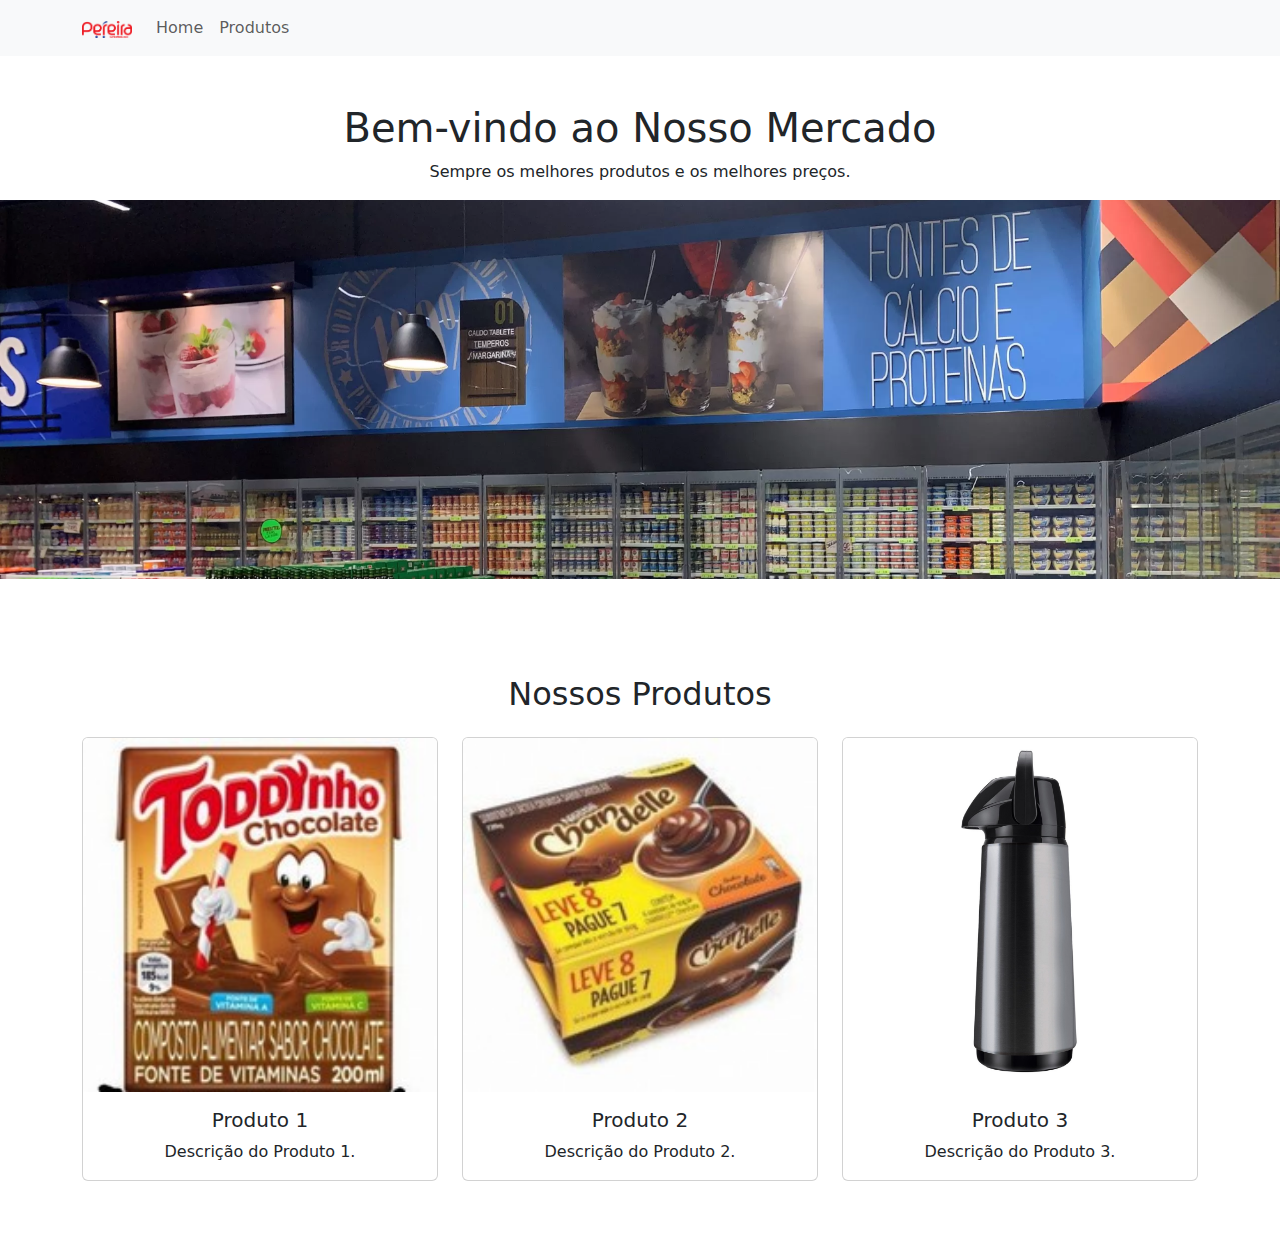
<file: index.html>
<!DOCTYPE html>
<html lang="en">
  <head>
    <meta charset="UTF-8" />
    <meta name="viewport" content="width=device-width, initial-scale=1.0" />
    <title>Mercado</title>
    <link
      href="https://cdn.jsdelivr.net/npm/bootstrap@5.3.0/dist/css/bootstrap.min.css"
      rel="stylesheet"
    />
    <link href="css/default.css" rel="stylesheet" />
  </head>
  <body>
    <!-- Navbar -->
    <nav class="navbar navbar-expand-lg navbar-light bg-light">
      <div class="container">
        <a class="navbar-brand" href="#">
          <img src="img/logo.png" alt="Logo" width="50" />
        </a>
        <button
          class="navbar-toggler"
          type="button"
          data-bs-toggle="collapse"
          data-bs-target="#navbarNav"
          aria-controls="navbarNav"
          aria-expanded="false"
          aria-label="Toggle navigation"
        >
          <span class="navbar-toggler-icon"></span>
        </button>
        <div class="collapse navbar-collapse" id="navbarNav">
          <ul class="navbar-nav ml-auto">
            <li class="nav-item">
              <a class="nav-link" href="index.html">Home</a>
            </li>
            <li class="nav-item">
              <a class="nav-link" href="produtos.html">Produtos</a>
            </li>
            <!-- Adicione mais links de páginas aqui -->
          </ul>
        </div>
      </div>
    </nav>

    <!-- Home Page -->
    <section id="home" class="py-5">
      <div
        class="container-fluid text-center"
        style="padding-left: 0; padding-right: 0"
      >
        <h1>Bem-vindo ao Nosso Mercado</h1>
        <p>Sempre os melhores produtos e os melhores preços.</p>
        <img
          src="img/supermercado.png"
          alt="Imagem do mercado"
          class="img-fluid"
        />
      </div>
    </section>

    <!-- Página de Produtos -->
    <section id="produtos" class="py-5">
      <div class="container">
        <h2 class="text-center mb-4">Nossos Produtos</h2>
        <div class="row">
          <!-- Produto 1 -->
          <div class="col-md-4 mb-4">
            <div class="card">
              <img src="img/01.jpg" class="card-img-top" alt="Produto 1" />
              <div class="card-body">
                <h5 class="card-title">Produto 1</h5>
                <p class="card-text">Descrição do Produto 1.</p>
              </div>
            </div>
          </div>
          <div class="col-md-4 mb-4">
            <div class="card">
              <img src="img/02.jpg" class="card-img-top" alt="Produto 2" />
              <div class="card-body">
                <h5 class="card-title">Produto 2</h5>
                <p class="card-text">Descrição do Produto 2.</p>
              </div>
            </div>
          </div>
          <div class="col-md-4 mb-4">
            <div class="card">
              <img src="img/03.jpg" class="card-img-top" alt="Produto 3" />
              <div class="card-body">
                <h5 class="card-title">Produto 3</h5>
                <p class="card-text">Descrição do Produto 3.</p>
              </div>
            </div>
          </div>
          <!-- Repita o bloco do produto para os outros produtos -->
        </div>
      </div>
    </section>

    <!-- Adicione mais seções de páginas aqui -->

    <!-- Scripts do Bootstrap -->
    <script src="https://cdn.jsdelivr.net/npm/bootstrap@5.3.0/dist/js/bootstrap.bundle.min.js"></script>
    <script src="//cdnjs.cloudflare.com/ajax/libs/jquery/3.2.1/jquery.min.js"></script>
  </body>
</html>
</file>
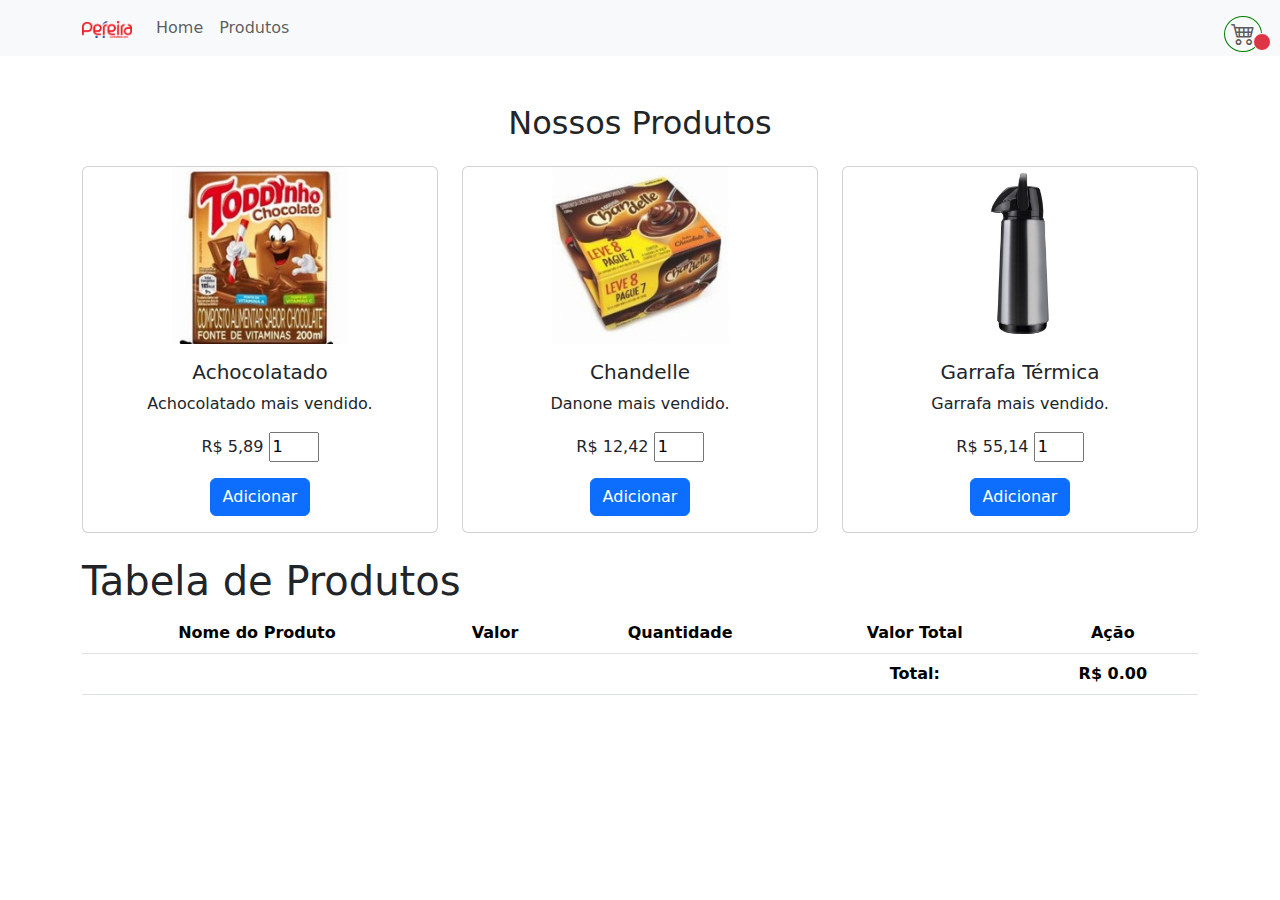
<file: produtos.html>
<!DOCTYPE html>
<html lang="pt-BR">

<head>
    <meta charset="UTF-8">
    <meta name="viewport" content="width=device-width, initial-scale=1.0">
    <title>Mercado</title>
    <link href="https://cdn.jsdelivr.net/npm/bootstrap@5.3.0/dist/css/bootstrap.min.css" rel="stylesheet">
    <link href="https://cdn.jsdelivr.net/npm/bootstrap-icons/font/bootstrap-icons.css" rel="stylesheet">
    <link href="css/default.css" rel="stylesheet">
</head>

<body>
    <!-- Navbar -->
    <nav class="navbar navbar-expand-lg navbar-light bg-light">
        <div class="container">
            <a class="navbar-brand" href="#">
                <img src="img/logo.png" alt="Logo" width="50">
            </a>
            <button class="navbar-toggler" type="button" data-bs-toggle="collapse" data-bs-target="#navbarNav" aria-controls="navbarNav" aria-expanded="false" aria-label="Toggle navigation">
                <span class="navbar-toggler-icon"></span>
            </button>
            <div class="collapse navbar-collapse" id="navbarNav">
                <ul class="navbar-nav ml-auto w-100">
                    <li class="nav-item">
                        <a class="nav-link" href="index.html">Home</a>
                    </li>
                    <li class="nav-item">
                        <a class="nav-link" href="produtos.html">Produtos</a>
                    </li>
                    <li class="nav-item" style="position: absolute; right:10px;">
                        <a class="nav-link" href="#">
                            <i class="bi bi-cart4 carrinho" style="font-size: 24px;"></i>
                            <span class="position-absolute bottom-0 start-30 translate-middle p-2 bg-danger border border-light rounded-circle">
                                <span class="visually-hidden">New alerts</span>
                              </span>
                        </a>
                    </li>
                </ul>
            </div>
        </div>
    </nav>

    <!-- Página de Produtos -->
    <section id="produtos" class="py-5">
        <div class="container">
            <h2 class="text-center mb-4">Nossos Produtos</h2>
            <div class="row">
                <!-- Produto 1 -->
                <div class="col-md-4 mb-4">
                    <div class="card">
                        <img src="img/01.jpg" class="imgProdutos" alt="Produto 1">
                        <div class="card-body">
                            <h5 class="card-title">Achocolatado</h5>
                            <p class="card-text">Achocolatado mais vendido.</p>
                            <div class="row">
                                <p class="text-center">
                                    R$ <span class="precoProd">5,89</span>
                                    <span><input type="number" name="qtdProd" class="qtdProd" value="1" min="1"></span>
                                </p>
                            </div>
                            <button type="button" class="btn btn-primary" onclick="pegaProduto(this)">Adicionar</button>
                        </div>
                    </div>
                </div>

                <!-- Produto 2 -->
                <div class="col-md-4 mb-4">
                    <div class="card">
                        <img src="img/02.jpg" class="imgProdutos" alt="Produto 1">
                        <div class="card-body">
                            <h5 class="card-title">Chandelle</h5>
                            <p class="card-text">Danone mais vendido.</p>
                            <div class="row">
                                <p class="text-center">
                                    R$ <span class="precoProd">12,42</span>
                                    <span><input type="number" name="qtdProd" class="qtdProd" value="1" min="1"></span>
                                </p>
                            </div>
                            <button type="button" class="btn btn-primary" onclick="pegaProduto(this)">Adicionar</button>
                        </div>
                    </div>
                </div>
                <!-- Produto 3 -->
                <div class="col-md-4 mb-4">
                    <div class="card">
                        <img src="img/03.jpg" class="imgProdutos" alt="Produto 3">
                        <div class="card-body">
                            <h5 class="card-title">Garrafa Térmica</h5>
                            <p class="card-text">Garrafa mais vendido.</p>
                            <div class="row">
                                <p class="text-center">
                                    R$ <span class="precoProd">55,14</span>
                                    <span><input type="number" name="qtdProd" class="qtdProd" value="1" min="1"></span>
                                </p>
                            </div>
                            <button type="button" class="btn btn-primary" onclick="pegaProduto(this)">Adicionar</button>
                        </div>
                    </div>
                </div>
            </div>
        </div>

        <div class="container" id="task">
            <h1>Tabela de Produtos</h1>
            <table class="table text-center" id="tabelaProdutos">
                <thead>
                    <tr>
                        <th>Nome do Produto</th>
                        <th>Valor</th>
                        <th>Quantidade</th>
                        <th>Valor Total</th>
                        <th>Ação</th>
                    </tr>
                </thead>
                <tbody id="tabelaCorpo">
                    
                </tbody>
                <tfoot>
                    <tr>
                        <th colspan="3"></th>
                        <th>Total:</th>
                        <th id="valorTotalizado">R$ 0.00</th>
                    </tr>
                </tfoot>
            </table>
        </div>
    </section>
    <div id="teste"></div>
    <script src="https://cdn.jsdelivr.net/npm/bootstrap@5.3.0/dist/js/bootstrap.bundle.min.js"></script>
    <script src="js/produto.js"></script>
</body>
</head>

</html>
</file>
<file: css/default.css>
.card {
  text-align: center;
}
.imgProdutos {
  width: 50%;
  margin: auto;
}

input.qtdProd {
  width: 50px;
}
.carrinho {
  font-size: 30px;
  border: 1px solid green;
  border-radius: 50%;
  padding: 3px 6px;
}
.botoesLinha button {
  margin: 0 10px;
}
</file>
